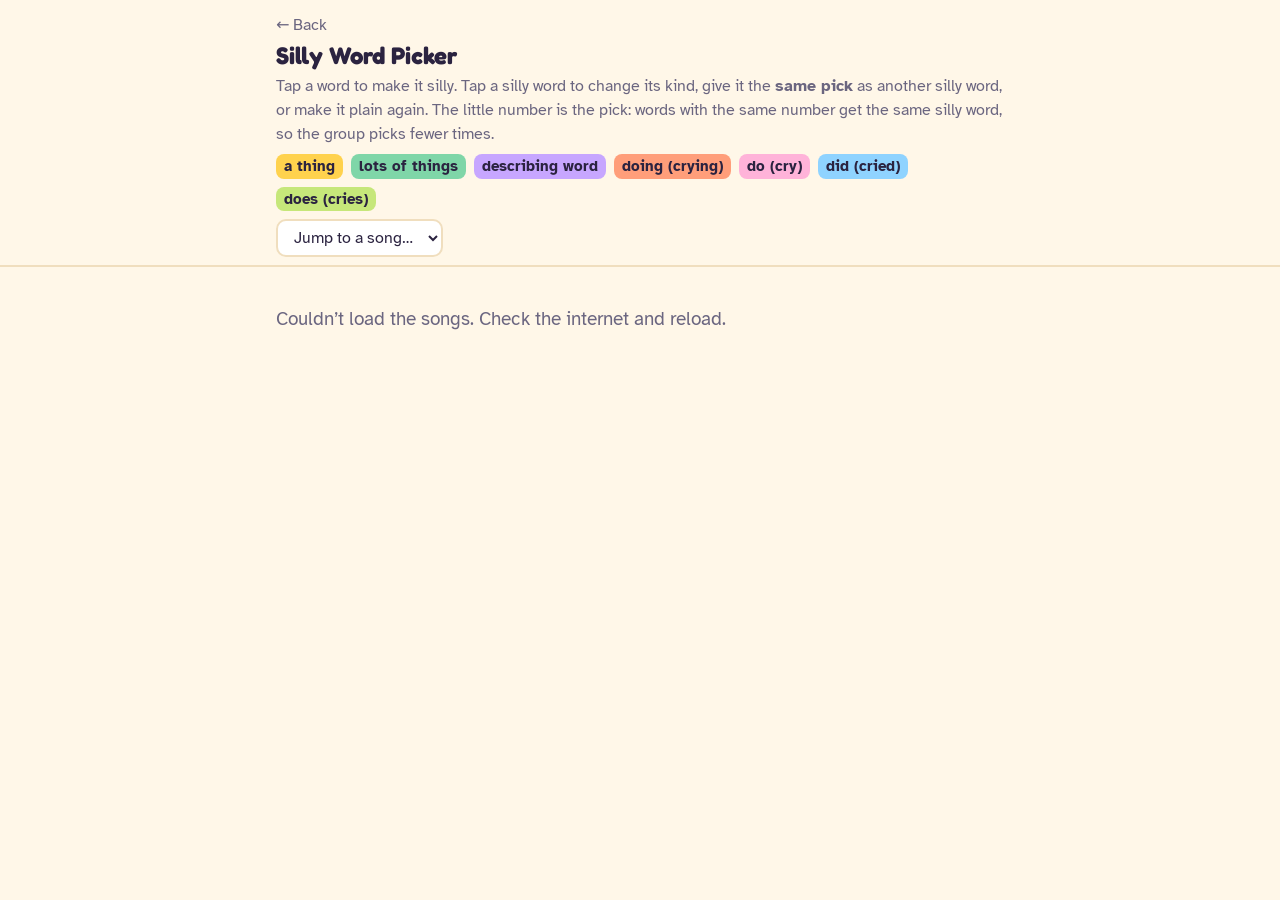
<file: tools/silly-picker.html>
<!doctype html>
<html lang="en">
<head>
<meta charset="utf-8">
<meta name="viewport" content="width=device-width, initial-scale=1">
<title>Silly Word Picker</title>
<link href="https://fonts.googleapis.com/css2?family=Atkinson+Hyperlegible:wght@400;700&family=Fredoka:wght@500;600;700&display=swap" rel="stylesheet">
<style>
/* A helper page for David: choose which words in each silly song get swapped for silly picks.
   Opened from Song Party's Settings and Jam Session's Silly Songs list. Unsaved choices are kept in this
   browser (localStorage); Save writes them to song-party-data (which both apps read) with Song Party's
   access key (same site, so same localStorage key sp.sync-token). */
:root {
  --bg: #FFF7E8; --panel: #FFFFFF; --ink: #2B2340; --soft: #6B6680; --line: #F0DEBE; --accent: #FF7A1A;
  --thing: #FFD24D; --things: #7FD6A8; --describe: #C7A6FF; --doing: #FF9E7A; --do: #FFB3D9; --did: #8FD3FF; --does: #C6E77A; --mark-ink: #2B2340;
}
@media (prefers-color-scheme: dark) {
  :root { --bg: #15112B; --panel: #241E45; --ink: #FFFFFF; --soft: #B6B0CF; --line: #3B3466; --accent: #FF9433; }
}
* { box-sizing: border-box; }
body { margin: 0; background: var(--bg); color: var(--ink); font: 19px/1.5 'Atkinson Hyperlegible', system-ui, sans-serif; }
header { padding: 10px 16px 0; max-width: 760px; margin: 0 auto; }
h1 { font: 700 24px 'Fredoka', sans-serif; margin: 0 0 4px; }
.how { color: var(--soft); font-size: 16px; margin: 0 0 8px; }
.legend { display: flex; flex-wrap: wrap; gap: 8px; align-items: center; font-size: 15px; }
.chip { border-radius: 8px; padding: 1px 8px; color: var(--mark-ink); font-weight: 700; }
.chip.thing, .w.thing { background: var(--thing); }
.chip.things, .w.things { background: var(--things); }
.chip.describe, .w.describe { background: var(--describe); }
.chip.doing, .w.doing { background: var(--doing); }
.chip.do, .w.do { background: var(--do); }
.chip.did, .w.did { background: var(--did); }
.chip.does, .w.does { background: var(--does); }
.bar { position: sticky; top: 0; z-index: 5; background: var(--bg); border-bottom: 2px solid var(--line); display: flex; flex-wrap: wrap; gap: 8px; align-items: center; padding: 8px max(16px, calc((100% - 728px) / 2)); }
select, button { font: inherit; font-size: 16px; border-radius: 10px; border: 2px solid var(--line); background: var(--panel); color: var(--ink); padding: 6px 12px; cursor: pointer; }
button.primary { background: var(--accent); border-color: var(--accent); color: #2B2340; font-weight: 700; }
#saved { color: var(--soft); font-size: 15px; }
main { max-width: 760px; margin: 0 auto; padding: 8px 16px 120px; }
section.song { background: var(--panel); border: 2px solid var(--line); border-radius: 16px; padding: 14px 18px; margin: 18px 0; scroll-margin-top: 70px; }
.songhead { display: flex; flex-wrap: wrap; align-items: baseline; gap: 6px 12px; }
.songhead h2 { font: 600 22px 'Fredoka', sans-serif; margin: 0; flex: 1 1 auto; }
.count { color: var(--soft); font-size: 15px; }
.changed { color: var(--accent); font-weight: 700; font-size: 15px; }
.lyrics { margin-top: 10px; }
.line { min-height: 1.5em; }
.label { color: var(--soft); font-style: italic; font-size: 16px; }
.w { cursor: pointer; border-radius: 6px; padding: 0 2px; -webkit-user-select: none; user-select: none; }
.w:hover { outline: 2px dashed var(--soft); }
.w.on { color: var(--mark-ink); font-weight: 700; padding: 1px 4px; }
.w.on::after { content: attr(data-k); font-size: 12px; font-weight: 700; margin-left: 3px; vertical-align: super; opacity: .75; }
.pop { position: absolute; z-index: 10; background: var(--panel); border: 2px solid var(--line); border-radius: 14px; padding: 10px; box-shadow: 0 8px 24px rgba(0,0,0,.25); display: flex; flex-direction: column; gap: 6px; min-width: 220px; }
.pop .t { font-weight: 700; margin-bottom: 2px; }
.pop button { text-align: left; }
.pop .row { display: flex; flex-wrap: wrap; gap: 6px; }
.pop { max-width: min(360px, calc(100vw - 24px)); }
.pop button.sel { outline: 3px solid var(--accent); }
.reset { font-size: 14px; padding: 3px 10px; }
.back { color: var(--soft); text-decoration: none; font-size: 16px; display: inline-block; margin-bottom: 4px; }
#saved.problem { color: #C0392B; }
button:disabled { opacity: .5; cursor: default; }
#msg { padding: 30px 0; color: var(--soft); }
</style>
</head>
<body>
<header>
  <a class="back" href="../" id="back">← Back</a>
  <h1>Silly Word Picker</h1>
  <p class="how">Tap a word to make it silly. Tap a silly word to change its kind, give it the <b>same pick</b> as another silly word, or make it plain again. The little number is the pick: words with the same number get the same silly word, so the group picks fewer times.</p>
  <div class="legend">
    <span class="chip thing">a thing</span>
    <span class="chip things">lots of things</span>
    <span class="chip describe">describing word</span>
    <span class="chip doing">doing (crying)</span>
    <span class="chip do">do (cry)</span>
    <span class="chip did">did (cried)</span>
    <span class="chip does">does (cries)</span>
  </div>
</header>
<div class="bar">
  <select id="jump" aria-label="Jump to song"><option value="">Jump to a song…</option></select>
  <button class="primary" id="save" hidden>Save</button>
  <span id="saved"></span>
</div>
<main><div id="msg">Loading songs…</div></main>
<script>
var DATA_REPO = 'davyrockett/song-party-data', DATA_FILE = 'data.json';
var PAGES_COPY = 'https://www.davyrockett.com/song-party-data/data.json';
var TOKEN = (function () { try { return localStorage.getItem('sp.sync-token'); } catch (e) { return null; } })();
var STORE = 'sillyPicker.v1';
// The kinds of word (Song Party's SILLY_KINDS). The four action-word kinds are one verb board in different forms.
var KINDS = { thing: 'a thing', things: 'lots of things', describe: 'describing word',
  doing: 'doing (crying)', 'do': 'do (cry)', did: 'did (cried)', does: 'does (cries)' };
var WORD = /\{([^}]+)\}|([A-Za-z]*in[’'](?![A-Za-z])|[A-Za-z]+(?:[’'](?!s\b)[A-Za-z]+)*)/g;   // cryin' keeps its ' (sung as dancin')
var songs = [];          // { id, title, original, lines: [[token]] }
var saved = load();

function load() { try { return JSON.parse(localStorage.getItem(STORE)) || {}; } catch (e) { return {}; } }
function persist() {
  var out = {};
  songs.forEach(function (s) { var l = serialize(s); if (l !== s.original) out[s.id] = { title: s.title, lyrics: l }; });
  try { localStorage.setItem(STORE, JSON.stringify(out)); } catch (e) {}
  saved = out;
  status();
}
var saving = false;
function status(msg, problem) {
  var n = Object.keys(saved).length, el = document.getElementById('saved'), btn = document.getElementById('save');
  btn.hidden = !n;
  btn.disabled = saving || !TOKEN;
  btn.textContent = saving ? 'Saving…' : 'Save ' + n + ' song' + (n === 1 ? '' : 's');
  el.className = problem || (n && !TOKEN) ? 'problem' : '';
  el.textContent = msg || (n && !TOKEN ? 'To save, add your access key in Song Party’s Settings. Your changes are kept here till then.'
    : n ? 'Not saved yet' : 'All saved');
}

/* ---------- GitHub (same way Song Party saves) ---------- */
function toBase64(text) {
  var bytes = new TextEncoder().encode(text), bin = '';
  for (var i = 0; i < bytes.length; i += 0x8000) bin += String.fromCharCode.apply(null, bytes.subarray(i, i + 0x8000));
  return btoa(bin);
}
function fromBase64(b64) {
  var bin = atob(b64.replace(/\s/g, '')), bytes = new Uint8Array(bin.length);
  for (var i = 0; i < bin.length; i++) bytes[i] = bin.charCodeAt(i);
  return new TextDecoder().decode(bytes);
}
function github(options) {
  var headers = { Accept: 'application/vnd.github+json', 'X-GitHub-Api-Version': '2022-11-28', Authorization: 'Bearer ' + TOKEN };
  if (options && options.body) headers['Content-Type'] = 'application/json';
  return fetch('https://api.github.com/repos/' + DATA_REPO + '/contents/' + DATA_FILE, Object.assign({ cache: 'no-store', headers: headers }, options || {}));
}
// The newest song list: { data, sha }. With the key, straight from GitHub; without, the public copy.
function download() {
  if (TOKEN) return github().then(function (r) {
    if (!r.ok) throw new Error(r.status === 401 ? 'The access key isn’t working.' : 'GitHub said ' + r.status + '.');
    return r.json().then(function (b) { return { data: JSON.parse(fromBase64(b.content)), sha: b.sha }; });
  });
  return fetch('https://api.github.com/repos/' + DATA_REPO + '/contents/' + DATA_FILE, { cache: 'no-cache', headers: { Accept: 'application/vnd.github.raw+json' } })
    .then(function (r) { if (!r.ok) throw 0; return r.json(); })
    .catch(function () { return fetch(PAGES_COPY + '?t=' + Date.now(), { cache: 'no-store' }).then(function (r) { return r.json(); }); })
    .then(function (d) { return { data: d, sha: null }; });
}
function save() {
  var changed = songs.filter(function (s) { return serialize(s) !== s.original; });
  if (!changed.length || !TOKEN || saving) return;
  saving = true; status('Saving…');
  function attempt(n) {
    return download().then(function (r) {
      var now = new Date().toISOString(), items = r.data.items;
      changed.forEach(function (s) { if (items[s.id]) { items[s.id].lyrics = serialize(s); items[s.id].updatedAt = now; } });
      var body = { message: 'Silly words: ' + changed.map(function (s) { return s.title; }).join(', '),
        content: toBase64(JSON.stringify(r.data, null, 2) + '\n'), sha: r.sha };
      return github({ method: 'PUT', body: JSON.stringify(body) }).then(function (res) {
        if ((res.status === 409 || res.status === 422) && n < 3) return attempt(n + 1);
        if (res.status === 403) throw new Error('Your access key can read but not save.');
        if (!res.ok) throw new Error('GitHub said ' + res.status + ' when saving.');
      });
    });
  }
  attempt(0).then(function () {
    changed.forEach(function (s) { s.original = serialize(s); paint(s); });
    saving = false; persist();
    status('✓ Saved. Song Party and Jam Session have the new words.');
  }, function (e) {
    saving = false; status((e && e.message) || 'Couldn’t save. Check the internet and try again.', true);
  });
}

function parse(text) {
  return text.split('\n').map(function (line) {
    if (/^\s*\[[^\]]*\]\s*$/.test(line)) return [{ label: line }];
    var toks = [], last = 0, m;
    WORD.lastIndex = 0;
    while ((m = WORD.exec(line))) {
      if (m.index > last) toks.push({ text: line.slice(last, m.index) });
      if (m[1] != null) {
        var parts = m[1].split('|'), ln = parts[0].split('=');
        var k = (parts[1] || 'thing').trim().toLowerCase();
        toks.push({ word: ln[0], link: ln[1] != null ? ln[1].trim() : null, on: true, kind: KINDS[k] ? k : 'thing' });
      } else toks.push({ word: m[2], on: false, kind: null });
      last = WORD.lastIndex;
    }
    if (last < line.length) toks.push({ text: line.slice(last) });
    return toks;
  });
}
function serialize(s) {
  return s.lines.map(function (toks) {
    return toks.map(function (t) {
      if (t.label != null) return t.label;
      if (t.text != null) return t.text;
      if (!t.on) return t.word;
      var ln = t.link && t.link.toLowerCase() !== t.word.toLowerCase() ? '=' + t.link : '';
      return '{' + t.word + ln + (t.kind === 'thing' ? '' : '|' + t.kind) + '}';
    }).join('');
  }).join('\n');
}
function words(s) { var a = []; s.lines.forEach(function (l) { l.forEach(function (t) { if (t.word != null) a.push(t); }); }); return a; }
function key(t) { return (t.link || t.word).toLowerCase(); }   // which pick it takes
function same(a, b) { return a.word.toLowerCase() === b.word.toLowerCase(); }
function guess(s, t) {
  var w = words(s), i = w.indexOf(t), prev = i > 0 ? w[i - 1].word.toLowerCase() : '';
  if (/^(of|some|many|lots|all|these|those)$/.test(prev)) return 'things';
  if (/^(a|an|the|my|your|his|her|our|their|this|that|one)$/.test(prev)) return 'thing';
  if (/in[’']$/.test(t.word)) return 'doing';
  if (/ing$/i.test(t.word) && /^(am|is|are|was|were|be|been|keep|keeps|kept|start|stop|go|goes|went|i'm|you're|they're|we're)$/.test(prev)) return 'doing';
  if (/(ing|ful|ous|ish|est|y)$/i.test(t.word) && !/(ey|ay|oy)$/i.test(t.word)) return 'describe';
  if (/[^s]s$/i.test(t.word)) return 'things';
  return 'thing';
}
// The picks in order: [{ key, kind, name }], name = the first silly word that takes it.
function groups(s) {
  var out = [], at = {};
  words(s).forEach(function (t) {
    if (!t.on) return;
    var k = key(t);
    if (at[k] == null) { at[k] = out.length; out.push({ key: k, kind: t.kind, name: t.word, words: [t.word.toLowerCase()] }); }
    else if (out[at[k]].words.indexOf(t.word.toLowerCase()) < 0) out[at[k]].words.push(t.word.toLowerCase());
  });
  return out;
}
function picks(s) { return groups(s).length; }

function render() {
  var main = document.querySelector('main'), jump = document.getElementById('jump');
  main.innerHTML = '';
  songs.forEach(function (s, si) {
    var sec = document.createElement('section'); sec.className = 'song'; sec.id = 'song-' + si;
    var head = document.createElement('div'); head.className = 'songhead';
    head.innerHTML = '<h2></h2><span class="count"></span><span class="changed"></span>';
    head.querySelector('h2').textContent = s.title;
    var reset = document.createElement('button'); reset.className = 'reset'; reset.textContent = 'Undo my changes';
    reset.onclick = function () { s.lines = parse(s.original); refresh(s); };
    head.appendChild(reset);
    sec.appendChild(head);
    var ly = document.createElement('div'); ly.className = 'lyrics'; sec.appendChild(ly);
    s.el = { count: head.querySelector('.count'), changed: head.querySelector('.changed'), lyrics: ly, reset: reset };
    main.appendChild(sec);
    paint(s);
    var o = document.createElement('option'); o.value = si; o.textContent = s.title; jump.appendChild(o);
  });
  persist();
}
function paint(s) {
  var ly = s.el.lyrics; ly.innerHTML = '';
  var gs = groups(s), num = {};
  gs.forEach(function (g, i) { num[g.key] = i + 1; });
  s.lines.forEach(function (toks) {
    var d = document.createElement('div'); d.className = 'line';
    toks.forEach(function (t) {
      if (t.label != null) { var l = document.createElement('span'); l.className = 'label'; l.textContent = t.label; d.appendChild(l); return; }
      if (t.text != null) { d.appendChild(document.createTextNode(t.text)); return; }
      var sp = document.createElement('span');
      sp.className = 'w' + (t.on ? ' on ' + t.kind : '');
      if (t.on) sp.dataset.k = num[key(t)];
      sp.textContent = t.word;
      sp.onclick = function (e) { e.stopPropagation(); tap(s, t, sp); };
      d.appendChild(sp);
    });
    ly.appendChild(d);
  });
  var n = gs.length;
  s.el.count.textContent = n + ' pick' + (n === 1 ? '' : 's') + (gs.some(function (g) { return g.words.length > 1; })
    ? ' — ' + gs.filter(function (g) { return g.words.length > 1; }).map(function (g) { return g.words.join(' + '); }).join(', ') : '');
  var ch = serialize(s) !== s.original;
  s.el.changed.textContent = ch ? 'changed' : '';
  s.el.reset.style.visibility = ch ? 'visible' : 'hidden';
}
function refresh(s) { closePop(); paint(s); persist(); }

function tap(s, t, el) {
  if (!t.on) {
    var twin = words(s).filter(function (w) { return w.on && same(w, t); })[0];
    t.on = true; t.link = twin ? twin.link : null; t.kind = twin ? twin.kind : guess(s, t);
    refresh(s); return;
  }
  openPop(s, t, el);
}
var pop = null;
function closePop() { if (pop) { pop.remove(); pop = null; } }
function openPop(s, t, el) {
  closePop();
  pop = document.createElement('div'); pop.className = 'pop';
  pop.onclick = function (e) { e.stopPropagation(); };
  var title = document.createElement('div'); title.className = 't'; title.textContent = '“' + t.word + '” is…'; pop.appendChild(title);
  Object.keys(KINDS).forEach(function (k) {
    var b = document.createElement('button'); b.textContent = KINDS[k]; b.className = 'chip ' + k + (t.kind === k ? ' sel' : '');
    b.onclick = function () { var mk = key(t); words(s).forEach(function (w) { if (w.on && key(w) === mk) w.kind = k; }); refresh(s); };
    pop.appendChild(b);
  });
  var twins = words(s).filter(function (w) { return same(w, t); });
  var off = twins.filter(function (w) { return !w.on; }).length;
  if (off) {
    var all = document.createElement('button'); all.textContent = 'Make every “' + t.word + '” silly (' + twins.length + ')';
    all.onclick = function () { twins.forEach(function (w) { w.on = true; w.kind = t.kind; w.link = t.link; }); refresh(s); };
    pop.appendChild(all);
  }
  // Share a pick: this word's whole pick joins another pick (same silly word in both places).
  var gs = groups(s), mine = key(t);
  var others = gs.filter(function (g) { return g.key !== mine; });
  if (others.length) {
    var h = document.createElement('div'); h.className = 't'; h.textContent = 'Same pick as…'; pop.appendChild(h);
    var row = document.createElement('div'); row.className = 'row'; pop.appendChild(row);
    others.forEach(function (g) {
      var b = document.createElement('button'); b.className = 'chip ' + g.kind;
      b.textContent = (gs.indexOf(g) + 1) + ' ' + g.words.join(' + ');
      b.onclick = function () {
        words(s).forEach(function (w) { if (w.on && key(w) === mine) { w.link = g.key; w.kind = g.kind; } });
        refresh(s);
      };
      row.appendChild(b);
    });
  }
  var mates = words(s).filter(function (w) { return w.on && key(w) === mine && !same(w, t); });
  if (mates.length) {
    var own = document.createElement('button'); own.textContent = 'Give “' + t.word + '” its own pick';
    own.onclick = function () {
      // This word leads the pick: the others keep sharing among themselves. Otherwise this word just leaves.
      if (mine === t.word.toLowerCase()) { var lead = mates[0].word; mates.forEach(function (w) { w.link = lead; }); }
      else twins.forEach(function (w) { if (w.on) w.link = null; });
      refresh(s);
    };
    pop.appendChild(own);
  }
  var plain = document.createElement('button'); plain.textContent = 'Not silly — sing the real word';
  plain.onclick = function () { t.on = false; t.kind = null; t.link = null; refresh(s); };
  pop.appendChild(plain);
  if (twins.filter(function (w) { return w.on; }).length > 1) {
    var none = document.createElement('button'); none.textContent = 'Make every “' + t.word + '” plain';
    none.onclick = function () { twins.forEach(function (w) { w.on = false; w.kind = null; w.link = null; }); refresh(s); };
    pop.appendChild(none);
  }
  document.body.appendChild(pop);
  var r = el.getBoundingClientRect();
  var left = Math.min(window.scrollX + r.left, window.scrollX + document.documentElement.clientWidth - pop.offsetWidth - 12);
  pop.style.left = Math.max(window.scrollX + 12, left) + 'px';
  pop.style.top = (window.scrollY + r.bottom + 6) + 'px';
}
document.addEventListener('click', closePop);
document.addEventListener('keydown', function (e) { if (e.key === 'Escape') closePop(); });
document.getElementById('jump').onchange = function () {
  if (this.value !== '') document.getElementById('song-' + this.value).scrollIntoView({ behavior: 'smooth' });
  this.value = '';
};
document.getElementById('save').onclick = save;
// Back to the app that opened this page.
document.getElementById('back').onclick = function (e) { if (history.length > 1) { e.preventDefault(); history.back(); } };

download().then(function (r) {
  var items = r.data.items || {};
  Object.keys(items).forEach(function (id) {
    var it = items[id];
    if (it.type !== 'song' || it.deleted || it.activity || !/\{[^}]+\}/.test(it.lyrics || '')) return;
    var s = { id: id, title: it.title, original: it.lyrics };
    s.lines = parse(saved[id] ? saved[id].lyrics : it.lyrics);
    songs.push(s);
  });
  songs.sort(function (a, b) { return a.title.localeCompare(b.title); });
  render();
  if (location.hash) {   // #song-id from a song's own button
    var at = songs.findIndex(function (s) { return '#' + s.id === location.hash; });
    if (at >= 0) document.getElementById('song-' + at).scrollIntoView();
  }
}).catch(function () { document.getElementById('msg').textContent = 'Couldn’t load the songs. Check the internet and reload.'; });
</script>
</body>
</html>
</file>
